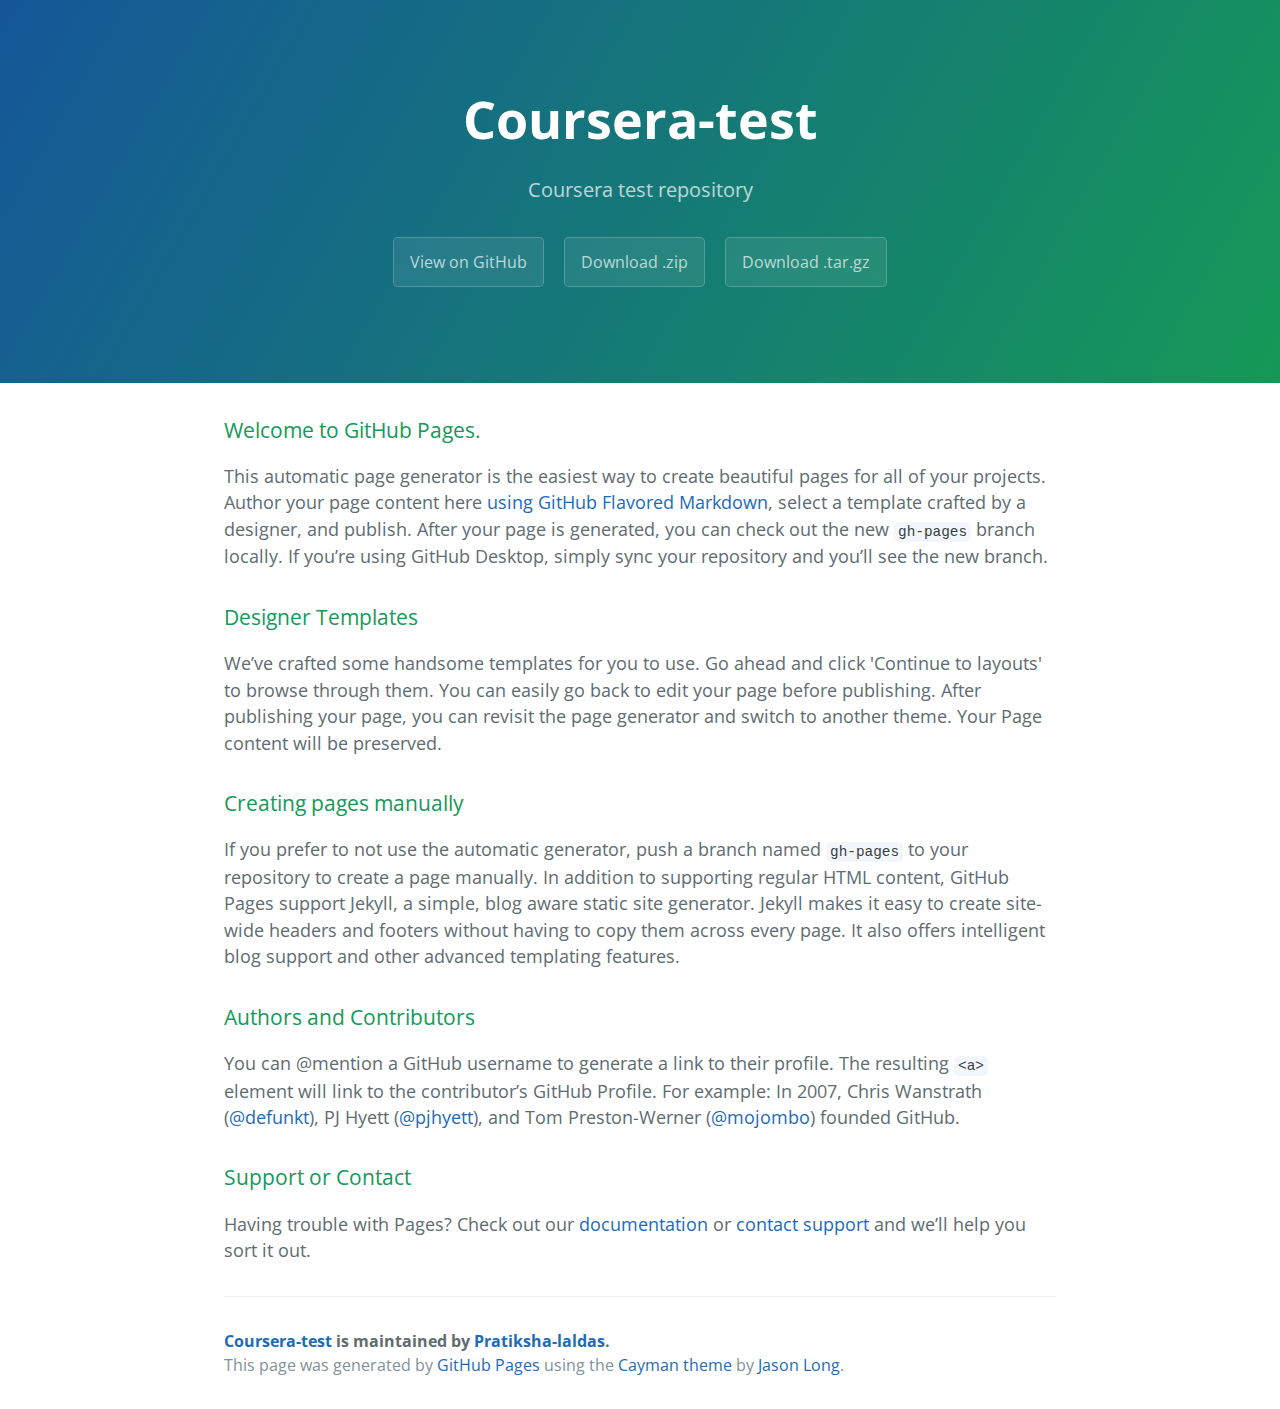
<file: index.html>
<!DOCTYPE html>
<html lang="en-us">
  <head>
    <meta charset="UTF-8">
    <title>Coursera-test by Pratiksha-laldas</title>
    <meta name="viewport" content="width=device-width, initial-scale=1">
    <link rel="stylesheet" type="text/css" href="stylesheets/normalize.css" media="screen">
    <link href='https://fonts.googleapis.com/css?family=Open+Sans:400,700' rel='stylesheet' type='text/css'>
    <link rel="stylesheet" type="text/css" href="stylesheets/stylesheet.css" media="screen">
    <link rel="stylesheet" type="text/css" href="stylesheets/github-light.css" media="screen">
  </head>
  <body>
    <section class="page-header">
      <h1 class="project-name">Coursera-test</h1>
      <h2 class="project-tagline">Coursera test repository</h2>
      <a href="https://github.com/Pratiksha-laldas/Coursera-test" class="btn">View on GitHub</a>
      <a href="https://github.com/Pratiksha-laldas/Coursera-test/zipball/master" class="btn">Download .zip</a>
      <a href="https://github.com/Pratiksha-laldas/Coursera-test/tarball/master" class="btn">Download .tar.gz</a>
    </section>

    <section class="main-content">
      <h3>
<a id="welcome-to-github-pages" class="anchor" href="#welcome-to-github-pages" aria-hidden="true"><span aria-hidden="true" class="octicon octicon-link"></span></a>Welcome to GitHub Pages.</h3>
<p>This automatic page generator is the easiest way to create beautiful pages for all of your projects. Author your page content here <a href="https://guides.github.com/features/mastering-markdown/">using GitHub Flavored Markdown</a>, select a template crafted by a designer, and publish. After your page is generated, you can check out the new <code>gh-pages</code> branch locally. If you’re using GitHub Desktop, simply sync your repository and you’ll see the new branch.</p>
<h3>
<a id="designer-templates" class="anchor" href="#designer-templates" aria-hidden="true"><span aria-hidden="true" class="octicon octicon-link"></span></a>Designer Templates</h3>
<p>We’ve crafted some handsome templates for you to use. Go ahead and click 'Continue to layouts' to browse through them. You can easily go back to edit your page before publishing. After publishing your page, you can revisit the page generator and switch to another theme. Your Page content will be preserved.</p>
<h3>
<a id="creating-pages-manually" class="anchor" href="#creating-pages-manually" aria-hidden="true"><span aria-hidden="true" class="octicon octicon-link"></span></a>Creating pages manually</h3>
<p>If you prefer to not use the automatic generator, push a branch named <code>gh-pages</code> to your repository to create a page manually. In addition to supporting regular HTML content, GitHub Pages support Jekyll, a simple, blog aware static site generator. Jekyll makes it easy to create site-wide headers and footers without having to copy them across every page. It also offers intelligent blog support and other advanced templating features.</p>
<h3>
<a id="authors-and-contributors" class="anchor" href="#authors-and-contributors" aria-hidden="true"><span aria-hidden="true" class="octicon octicon-link"></span></a>Authors and Contributors</h3>
<p>You can @mention a GitHub username to generate a link to their profile. The resulting <code>&lt;a&gt;</code> element will link to the contributor’s GitHub Profile. For example: In 2007, Chris Wanstrath (<a class="user-mention" data-hovercard-type="user" data-hovercard-url="/users/defunkt/hovercard" data-octo-click="hovercard-link-click" data-octo-dimensions="link_type:self" href="https://github.com/defunkt">@defunkt</a>), PJ Hyett (<a class="user-mention" data-hovercard-type="user" data-hovercard-url="/users/pjhyett/hovercard" data-octo-click="hovercard-link-click" data-octo-dimensions="link_type:self" href="https://github.com/pjhyett">@pjhyett</a>), and Tom Preston-Werner (<a class="user-mention" data-hovercard-type="user" data-hovercard-url="/users/mojombo/hovercard" data-octo-click="hovercard-link-click" data-octo-dimensions="link_type:self" href="https://github.com/mojombo">@mojombo</a>) founded GitHub.</p>
<h3>
<a id="support-or-contact" class="anchor" href="#support-or-contact" aria-hidden="true"><span aria-hidden="true" class="octicon octicon-link"></span></a>Support or Contact</h3>
<p>Having trouble with Pages? Check out our <a href="https://help.github.com/pages">documentation</a> or <a href="https://github.com/contact">contact support</a> and we’ll help you sort it out.</p>

      <footer class="site-footer">
        <span class="site-footer-owner"><a href="https://github.com/Pratiksha-laldas/Coursera-test">Coursera-test</a> is maintained by <a href="https://github.com/Pratiksha-laldas">Pratiksha-laldas</a>.</span>

        <span class="site-footer-credits">This page was generated by <a href="https://pages.github.com">GitHub Pages</a> using the <a href="https://github.com/jasonlong/cayman-theme">Cayman theme</a> by <a href="https://twitter.com/jasonlong">Jason Long</a>.</span>
      </footer>

    </section>

  
  </body>
</html>
</file>
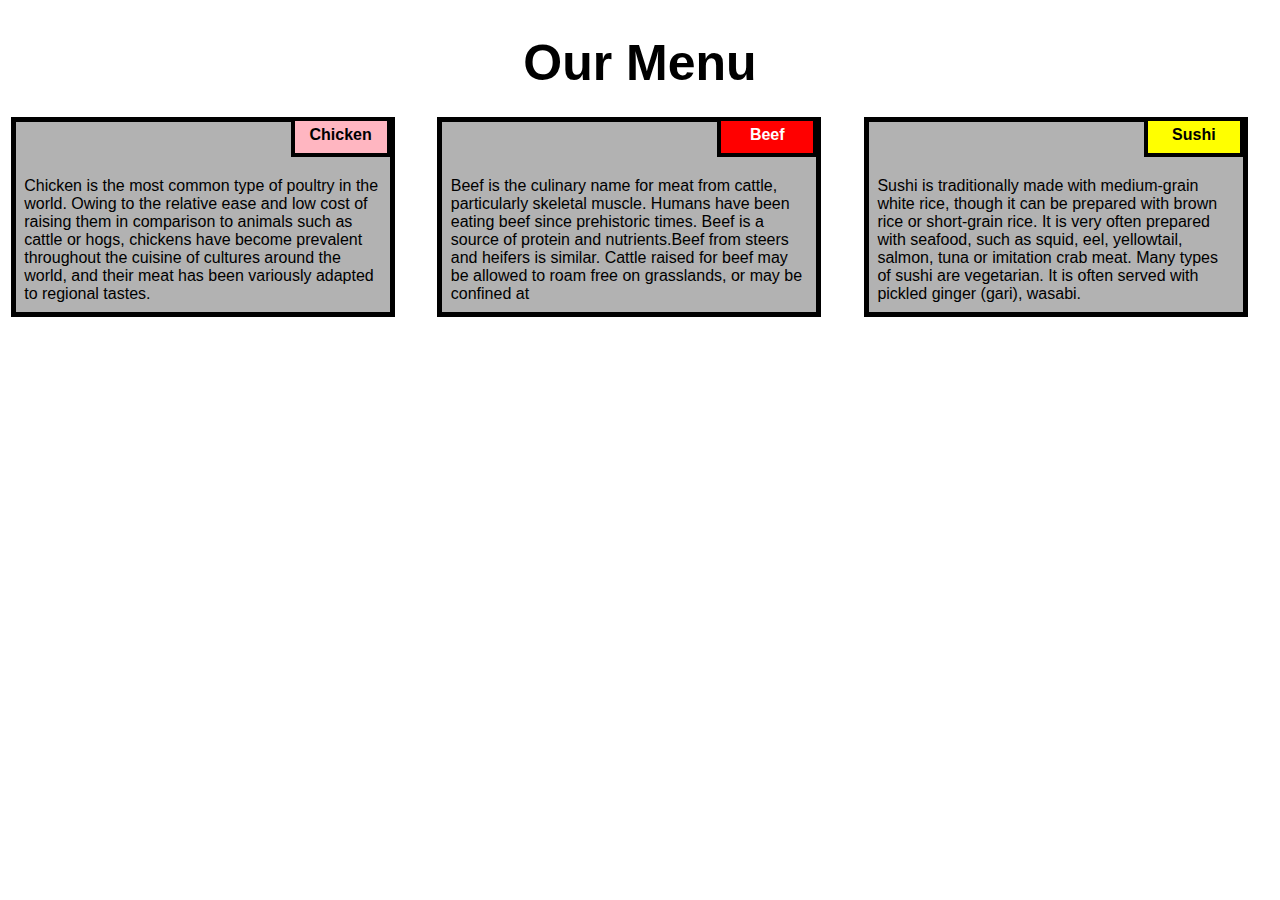
<file: module2-solution/index.html>
<!DOCTYPE html>
<html>
<head>

<title>Responsive Layout</title>
<meta name="viewport" content="width=device-width, initial-scale=1">
<link rel="stylesheet" type="text/css" href="css\stylesheet.css">

</head>
<body>
<h1>Our Menu</h1>



  <div class="col-lg-4 col-md-6 col-sm-12">
    <div class="box">
        <p class="content-name name1">Chicken</p>
        <p class="content">Chicken is the most common type of poultry in the world. Owing to the relative ease and low cost of raising them in comparison to animals such as cattle or hogs, chickens have become prevalent throughout the cuisine of cultures around the world, and their meat has been variously adapted to regional tastes.</p>
    </div>
  </div>

  <div class="col-lg-4 col-md-6 col-sm-12">
    <div class="box">
        <p class="content-name name2">Beef</p>
        <p class="content">Beef is the culinary name for meat from cattle, particularly skeletal muscle. Humans have been eating beef since prehistoric times. Beef is a source of protein and nutrients.Beef from steers and heifers is similar. Cattle raised for beef may be allowed to roam free on grasslands, or may be confined at 
        </p>
    </div>
  </div>

  <div class="col-lg-4 col-md-12 col-sm-12">
    <div class="box">
        <p class="content-name name3">Sushi</p>
        <p class="content">Sushi is traditionally made with medium-grain white rice, though it can be prepared with brown rice or short-grain rice. It is very often prepared with seafood, such as squid, eel, yellowtail, salmon, tuna or imitation crab meat. Many types of sushi are vegetarian. It is often served with pickled ginger (gari), wasabi.
      </p>
    </div>  
  </div>

</body>
</html>
</file>
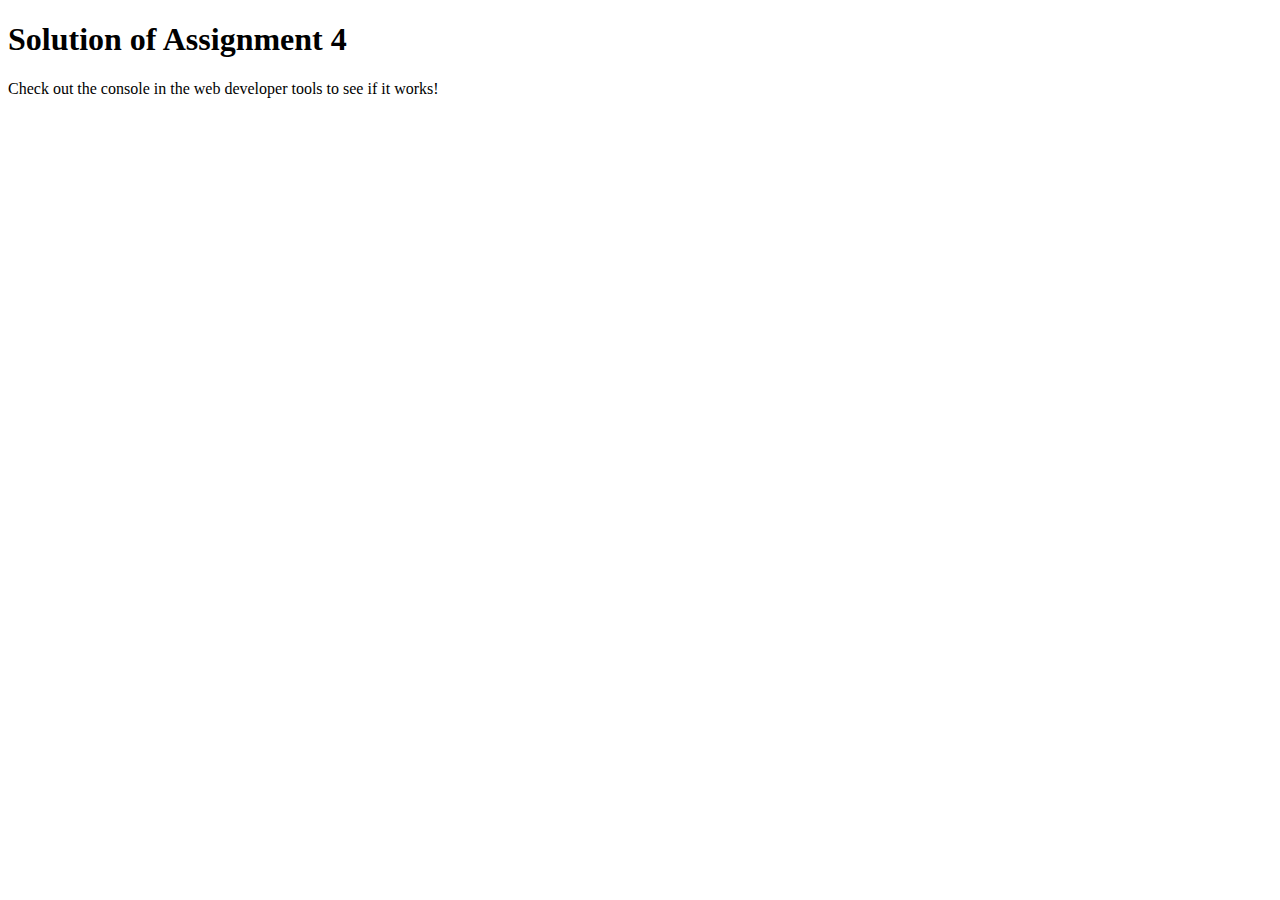
<file: module4-solution/index.html>
<!DOCTYPE html>
<html>

<head>
    <meta charset="utf-8">
    <title>Assignment Solution for Module 4</title>
    <script src="SpeakHello.js"></script>
    <script src="SpeakGoodBye.js"></script>
    <script src="script.js"></script>
</head>

<body>
    <h1>Solution of Assignment 4</h1>
    <p>Check out the console in the web developer tools to see if it works!</p>
</body>

</html>
</file>
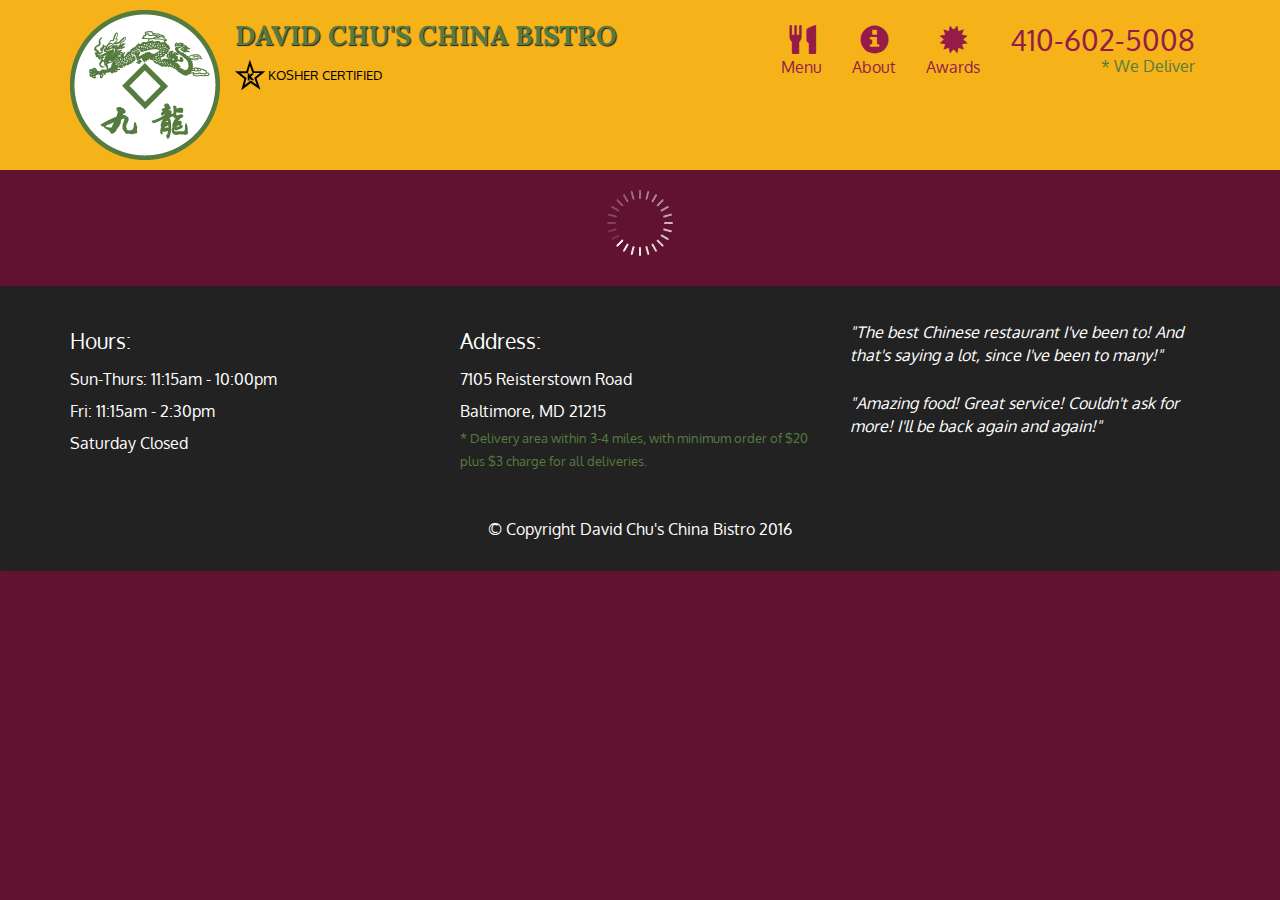
<file: module5-solution/index.html>
<!doctype html>
<html lang="en">
  <head>
    <meta charset="utf-8">
    <meta http-equiv="X-UA-Compatible" content="IE=edge">
    <meta name="viewport" content="width=device-width, initial-scale=1">
    <title>David Chu's China Bistro</title>
    <link rel="stylesheet" href="css/bootstrap.min.css">
    <link rel="stylesheet" href="css/styles.css">
    <link href='https://fonts.googleapis.com/css?family=Oxygen:400,300,700' rel='stylesheet' type='text/css'>
    <link href='https://fonts.googleapis.com/css?family=Lora' rel='stylesheet' type='text/css'>
  </head>
<body>
  <header>
    <nav id="header-nav" class="navbar navbar-default">
      <div class="container">
        <div class="navbar-header">
          <a href="index.html" class="pull-left visible-md visible-lg">
            <div id="logo-img" alt="Logo image"></div>
          </a>

          <div class="navbar-brand">
            <a href="index.html"><h1>David Chu's China Bistro</h1></a>
            <p>
              <img src="images/star-k-logo.png" alt="Kosher certification">
              <span>Kosher Certified</span>
            </p>
          </div>

          <button id="navbarToggle" type="button" class="navbar-toggle collapsed" data-toggle="collapse" data-target="#collapsable-nav" aria-expanded="false">
            <span class="sr-only">Toggle navigation</span>
            <span class="icon-bar"></span>
            <span class="icon-bar"></span>
            <span class="icon-bar"></span>
          </button>
        </div>
        
        <div id="collapsable-nav" class="collapse navbar-collapse">
           <ul id="nav-list" class="nav navbar-nav navbar-right">
            <li id="navHomeButton" class="visible-xs active">
              <a href="index.html">
                <span class="glyphicon glyphicon-home"></span> Home</a>
            </li>
            <li id="navMenuButton">
              <a href="#" onclick="$dc.loadMenuCategories();">
                <span class="glyphicon glyphicon-cutlery"></span><br class="hidden-xs"> Menu</a>
            </li>
            <li>
              <a href="#">
                <span class="glyphicon glyphicon-info-sign"></span><br class="hidden-xs"> About</a>
            </li>
            <li>
              <a href="#">
                <span class="glyphicon glyphicon-certificate"></span><br class="hidden-xs"> Awards</a>
            </li>
            <li id="phone" class="hidden-xs">
              <a href="tel:410-602-5008">
                <span>410-602-5008</span></a><div>* We Deliver</div>
            </li>
          </ul><!-- #nav-list -->
        </div><!-- .collapse .navbar-collapse -->
      </div><!-- .container -->
    </nav><!-- #header-nav -->
  </header>

  <div id="call-btn" class="visible-xs">
    <a class="btn" href="tel:410-602-5008">
    <span class="glyphicon glyphicon-earphone"></span>
    410-602-5008
    </a>
  </div>
  <div id="xs-deliver" class="text-center visible-xs">* We Deliver</div>

  <div id="main-content" class="container"></div>

  <footer class="panel-footer">
    <div class="container">
      <div class="row">
        <section id="hours" class="col-sm-4">
          <span>Hours:</span><br>
          Sun-Thurs: 11:15am - 10:00pm<br>
          Fri: 11:15am - 2:30pm<br>
          Saturday Closed
          <hr class="visible-xs">
        </section>
        <section id="address" class="col-sm-4">
          <span>Address:</span><br>
          7105 Reisterstown Road<br>
          Baltimore, MD 21215
          <p>* Delivery area within 3-4 miles, with minimum order of $20 plus $3 charge for all deliveries.</p>
          <hr class="visible-xs">
        </section>
        <section id="testimonials" class="col-sm-4">
          <p>"The best Chinese restaurant I've been to! And that's saying a lot, since I've been to many!"</p>
          <p>"Amazing food! Great service! Couldn't ask for more! I'll be back again and again!"</p>
        </section>
      </div>
      <div class="text-center">&copy; Copyright David Chu's China Bistro 2016</div>
    </div>
  </footer>

  <!-- jQuery (Bootstrap JS plugins depend on it) -->
  <script src="js/jquery-2.1.4.min.js"></script>
  <script src="js/bootstrap.min.js"></script>
  <script src="js/ajax-utils.js"></script>
  <script src="js/script.js"></script>
</body>
</html>
</file>
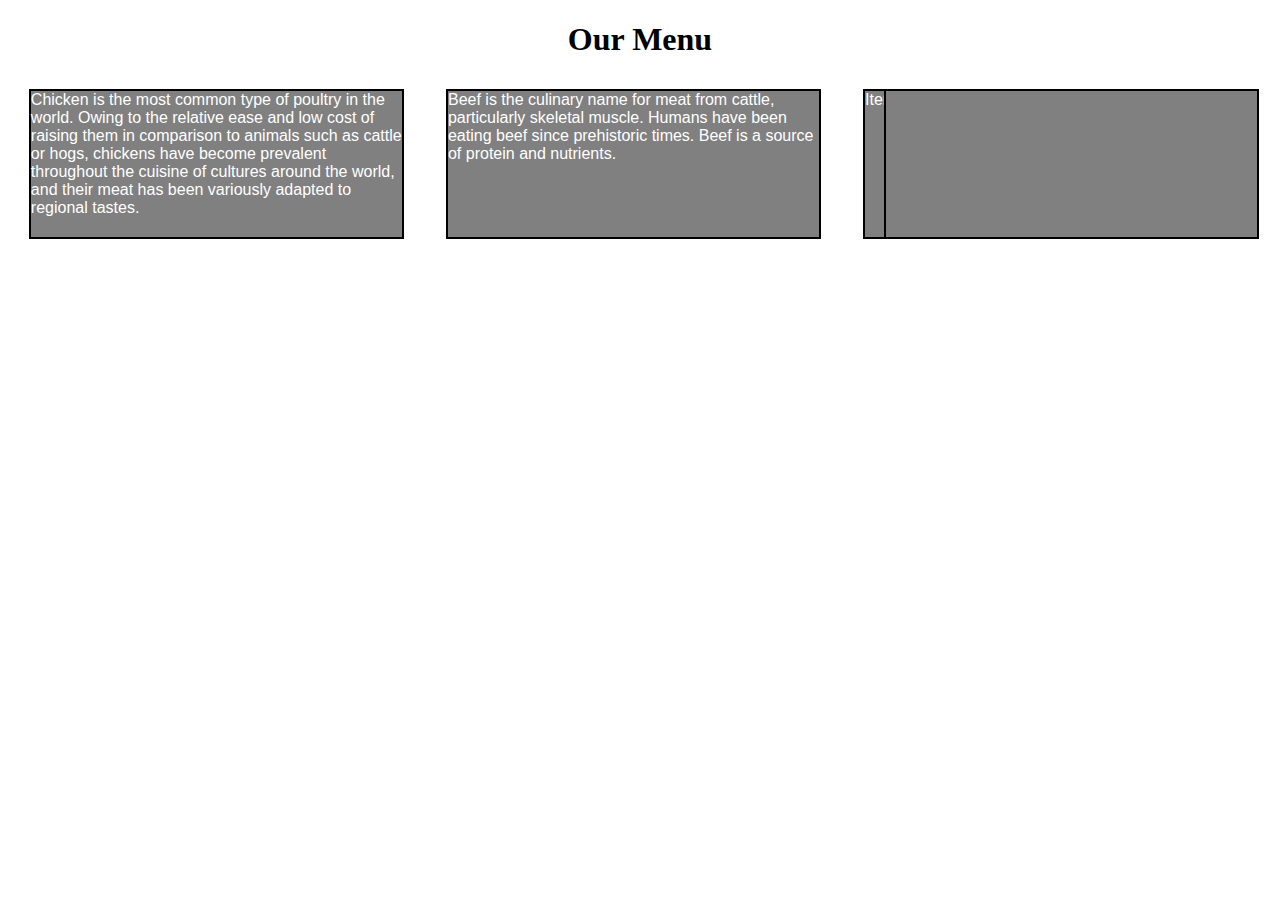
<file: site/index.html>
<!DOCtype html>
<html lang="en">
<head>
	<meta charset="utf-8">
	<meta http-equiv="X-UA-Compatible" content="IE-edge">
	<meta name="viewport" content="width=device-width,initial-scale=1">
	<title>Bootstap starter page</title>
</head>
<style>
	*{box-sizing: border-box;}
	.row{width=100%;}

*{box-sizing:border-box;
}
h1{ margin-bottom:15px;}
p{
border:2px solid black;
background-color:gray;
width:90%;
height:150px;
margin-right:auto;
margin-left:auto;
font-family:Helvetica;
color:white;
}
.box{
	width:60px;
	height:30px;
	border:1px solid black;
}
#p1{
	background-color:blue;
}
.row{
width:100%;
}

@media(min-width:1200px)
{
.col-lg-1,.col-lg-2,.col-lg-3,.col-lg-3,.col-lg-4,.col-lg-5,.col-lg-6,.col-lg-7,.col-lg-8,.col-lg-9,.col-lg-10,.col-lg-11,
.col-lg-12{
float:left;

}
.col-lg-1{
width:8.33%;
}
.col-lg-2{
width:16.66%;
}
.col-lg-3{
width:25%;
}
.col-lg-4{
width:33%;
}
.col-lg-5{
width:41.66%;
}
.col-lg-6{
width:50%;
}
.col-lg-7{
width:58.33%;
}
.col-lg-8{
width:66.66%;
}
.col-lg-9{
width:74.99%;
}
.col-lg-10{
width:83.33%;
}
.col-lg-11{
width:91.66%;
}
.col-lg-12{
width:100%;
}
}

@media(min-width:992px) and (max-width:1199px)
{
.col-lg-1,.col-lg-2,.col-lg-3,.col-lg-3,.col-lg-4,.col-lg-5,.col-lg-6,.col-lg-7,.col-lg-8,.col-lg-9,.col-lg-10,.col-lg-11,
.col-lg-12{
float:left;

}
.col-md-1{
width:8.33%;
}
.col-md-2{
width:16.66%;
}
.col-md-3{
width:25%;
}
.col-md-4{
width:33%;
}
.col-md-5{
width:41.66%;
}
.col-md-6{
width:50%;
}
.col-md-7{
width:58.33%;
}
.col-md-8{
width:66.66%;
}
.col-md-9{
width:74.99%;
}
.col-md-10{
width:83.33%;
}
.col-md-11{
width:91.66%;
}
.col-md-12{
width:100%;
}
}
</style>
<body>
<h1 align="center">Our Menu</h1>
<div class="row">
<div class="col-lg-4 col-md-6" class='box'>
	<p>Chicken is the most common type of poultry in the world. Owing to the relative ease and low cost of raising them in comparison to animals such as cattle or hogs, chickens have become prevalent throughout the cuisine of cultures around the world, and their meat has been variously adapted to regional tastes.</p>

</div>
<div class="col-lg-4 col-md-6">
	<p>Beef is the culinary name for meat from cattle, particularly skeletal muscle. Humans have been eating beef since prehistoric times. Beef is a source of protein and nutrients. </p>
</div>
<div class="col-lg-4 col-md-6" style="position:relative">
	<p>Item 3</p>
	<p style="position:absolute;bottom:0px;right:0px"></p>
</div>


	</body>
</html>
</file>
<file: stylesheets/stylesheet.css>
* {
  box-sizing: border-box; }

body {
  padding: 0;
  margin: 0;
  font-family: "Open Sans", "Helvetica Neue", Helvetica, Arial, sans-serif;
  font-size: 16px;
  line-height: 1.5;
  color: #606c71; }

a {
  color: #1e6bb8;
  text-decoration: none; }
  a:hover {
    text-decoration: underline; }

.btn {
  display: inline-block;
  margin-bottom: 1rem;
  color: rgba(255, 255, 255, 0.7);
  background-color: rgba(255, 255, 255, 0.08);
  border-color: rgba(255, 255, 255, 0.2);
  border-style: solid;
  border-width: 1px;
  border-radius: 0.3rem;
  transition: color 0.2s, background-color 0.2s, border-color 0.2s; }
  .btn + .btn {
    margin-left: 1rem; }

.btn:hover {
  color: rgba(255, 255, 255, 0.8);
  text-decoration: none;
  background-color: rgba(255, 255, 255, 0.2);
  border-color: rgba(255, 255, 255, 0.3); }

@media screen and (min-width: 64em) {
  .btn {
    padding: 0.75rem 1rem; } }

@media screen and (min-width: 42em) and (max-width: 64em) {
  .btn {
    padding: 0.6rem 0.9rem;
    font-size: 0.9rem; } }

@media screen and (max-width: 42em) {
  .btn {
    display: block;
    width: 100%;
    padding: 0.75rem;
    font-size: 0.9rem; }
    .btn + .btn {
      margin-top: 1rem;
      margin-left: 0; } }

.page-header {
  color: #fff;
  text-align: center;
  background-color: #159957;
  background-image: linear-gradient(120deg, #155799, #159957); }

@media screen and (min-width: 64em) {
  .page-header {
    padding: 5rem 6rem; } }

@media screen and (min-width: 42em) and (max-width: 64em) {
  .page-header {
    padding: 3rem 4rem; } }

@media screen and (max-width: 42em) {
  .page-header {
    padding: 2rem 1rem; } }

.project-name {
  margin-top: 0;
  margin-bottom: 0.1rem; }

@media screen and (min-width: 64em) {
  .project-name {
    font-size: 3.25rem; } }

@media screen and (min-width: 42em) and (max-width: 64em) {
  .project-name {
    font-size: 2.25rem; } }

@media screen and (max-width: 42em) {
  .project-name {
    font-size: 1.75rem; } }

.project-tagline {
  margin-bottom: 2rem;
  font-weight: normal;
  opacity: 0.7; }

@media screen and (min-width: 64em) {
  .project-tagline {
    font-size: 1.25rem; } }

@media screen and (min-width: 42em) and (max-width: 64em) {
  .project-tagline {
    font-size: 1.15rem; } }

@media screen and (max-width: 42em) {
  .project-tagline {
    font-size: 1rem; } }

.main-content :first-child {
  margin-top: 0; }
.main-content img {
  max-width: 100%; }
.main-content h1, .main-content h2, .main-content h3, .main-content h4, .main-content h5, .main-content h6 {
  margin-top: 2rem;
  margin-bottom: 1rem;
  font-weight: normal;
  color: #159957; }
.main-content p {
  margin-bottom: 1em; }
.main-content code {
  padding: 2px 4px;
  font-family: Consolas, "Liberation Mono", Menlo, Courier, monospace;
  font-size: 0.9rem;
  color: #383e41;
  background-color: #f3f6fa;
  border-radius: 0.3rem; }
.main-content pre {
  padding: 0.8rem;
  margin-top: 0;
  margin-bottom: 1rem;
  font: 1rem Consolas, "Liberation Mono", Menlo, Courier, monospace;
  color: #567482;
  word-wrap: normal;
  background-color: #f3f6fa;
  border: solid 1px #dce6f0;
  border-radius: 0.3rem; }
  .main-content pre > code {
    padding: 0;
    margin: 0;
    font-size: 0.9rem;
    color: #567482;
    word-break: normal;
    white-space: pre;
    background: transparent;
    border: 0; }
.main-content .highlight {
  margin-bottom: 1rem; }
  .main-content .highlight pre {
    margin-bottom: 0;
    word-break: normal; }
.main-content .highlight pre, .main-content pre {
  padding: 0.8rem;
  overflow: auto;
  font-size: 0.9rem;
  line-height: 1.45;
  border-radius: 0.3rem; }
.main-content pre code, .main-content pre tt {
  display: inline;
  max-width: initial;
  padding: 0;
  margin: 0;
  overflow: initial;
  line-height: inherit;
  word-wrap: normal;
  background-color: transparent;
  border: 0; }
  .main-content pre code:before, .main-content pre code:after, .main-content pre tt:before, .main-content pre tt:after {
    content: normal; }
.main-content ul, .main-content ol {
  margin-top: 0; }
.main-content blockquote {
  padding: 0 1rem;
  margin-left: 0;
  color: #819198;
  border-left: 0.3rem solid #dce6f0; }
  .main-content blockquote > :first-child {
    margin-top: 0; }
  .main-content blockquote > :last-child {
    margin-bottom: 0; }
.main-content table {
  display: block;
  width: 100%;
  overflow: auto;
  word-break: normal;
  word-break: keep-all; }
  .main-content table th {
    font-weight: bold; }
  .main-content table th, .main-content table td {
    padding: 0.5rem 1rem;
    border: 1px solid #e9ebec; }
.main-content dl {
  padding: 0; }
  .main-content dl dt {
    padding: 0;
    margin-top: 1rem;
    font-size: 1rem;
    font-weight: bold; }
  .main-content dl dd {
    padding: 0;
    margin-bottom: 1rem; }
.main-content hr {
  height: 2px;
  padding: 0;
  margin: 1rem 0;
  background-color: #eff0f1;
  border: 0; }

@media screen and (min-width: 64em) {
  .main-content {
    max-width: 64rem;
    padding: 2rem 6rem;
    margin: 0 auto;
    font-size: 1.1rem; } }

@media screen and (min-width: 42em) and (max-width: 64em) {
  .main-content {
    padding: 2rem 4rem;
    font-size: 1.1rem; } }

@media screen and (max-width: 42em) {
  .main-content {
    padding: 2rem 1rem;
    font-size: 1rem; } }

.site-footer {
  padding-top: 2rem;
  margin-top: 2rem;
  border-top: solid 1px #eff0f1; }

.site-footer-owner {
  display: block;
  font-weight: bold; }

.site-footer-credits {
  color: #819198; }

@media screen and (min-width: 64em) {
  .site-footer {
    font-size: 1rem; } }

@media screen and (min-width: 42em) and (max-width: 64em) {
  .site-footer {
    font-size: 1rem; } }

@media screen and (max-width: 42em) {
  .site-footer {
    font-size: 0.9rem; } }
</file>
<file: stylesheets/github-light.css>
/*!
 * GitHub Light v0.4.1
 * Copyright (c) 2012 - 2017 GitHub, Inc.
 * Licensed under MIT (https://github.com/primer/github-syntax-theme-generator/blob/master/LICENSE)
 */

.pl-c /* comment, punctuation.definition.comment, string.comment */ {
  color: #6a737d;
}

.pl-c1 /* constant, entity.name.constant, variable.other.constant, variable.language, support, meta.property-name, support.constant, support.variable, meta.module-reference, markup.raw, meta.diff.header, meta.output */,
.pl-s .pl-v /* string variable */ {
  color: #005cc5;
}

.pl-e /* entity */,
.pl-en /* entity.name */ {
  color: #6f42c1;
}

.pl-smi /* variable.parameter.function, storage.modifier.package, storage.modifier.import, storage.type.java, variable.other */,
.pl-s .pl-s1 /* string source */ {
  color: #24292e;
}

.pl-ent /* entity.name.tag, markup.quote */ {
  color: #22863a;
}

.pl-k /* keyword, storage, storage.type */ {
  color: #d73a49;
}

.pl-s /* string */,
.pl-pds /* punctuation.definition.string, source.regexp, string.regexp.character-class */,
.pl-s .pl-pse .pl-s1 /* string punctuation.section.embedded source */,
.pl-sr /* string.regexp */,
.pl-sr .pl-cce /* string.regexp constant.character.escape */,
.pl-sr .pl-sre /* string.regexp source.ruby.embedded */,
.pl-sr .pl-sra /* string.regexp string.regexp.arbitrary-repitition */ {
  color: #032f62;
}

.pl-v /* variable */,
.pl-smw /* sublimelinter.mark.warning */ {
  color: #e36209;
}

.pl-bu /* invalid.broken, invalid.deprecated, invalid.unimplemented, message.error, brackethighlighter.unmatched, sublimelinter.mark.error */ {
  color: #b31d28;
}

.pl-ii /* invalid.illegal */ {
  color: #fafbfc;
  background-color: #b31d28;
}

.pl-c2 /* carriage-return */ {
  color: #fafbfc;
  background-color: #d73a49;
}

.pl-c2::before /* carriage-return */ {
  content: "^M";
}

.pl-sr .pl-cce /* string.regexp constant.character.escape */ {
  font-weight: bold;
  color: #22863a;
}

.pl-ml /* markup.list */ {
  color: #735c0f;
}

.pl-mh /* markup.heading */,
.pl-mh .pl-en /* markup.heading entity.name */,
.pl-ms /* meta.separator */ {
  font-weight: bold;
  color: #005cc5;
}

.pl-mi /* markup.italic */ {
  font-style: italic;
  color: #24292e;
}

.pl-mb /* markup.bold */ {
  font-weight: bold;
  color: #24292e;
}

.pl-md /* markup.deleted, meta.diff.header.from-file, punctuation.definition.deleted */ {
  color: #b31d28;
  background-color: #ffeef0;
}

.pl-mi1 /* markup.inserted, meta.diff.header.to-file, punctuation.definition.inserted */ {
  color: #22863a;
  background-color: #f0fff4;
}

.pl-mc /* markup.changed, punctuation.definition.changed */ {
  color: #e36209;
  background-color: #ffebda;
}

.pl-mi2 /* markup.ignored, markup.untracked */ {
  color: #f6f8fa;
  background-color: #005cc5;
}

.pl-mdr /* meta.diff.range */ {
  font-weight: bold;
  color: #6f42c1;
}

.pl-ba /* brackethighlighter.tag, brackethighlighter.curly, brackethighlighter.round, brackethighlighter.square, brackethighlighter.angle, brackethighlighter.quote */ {
  color: #586069;
}

.pl-sg /* sublimelinter.gutter-mark */ {
  color: #959da5;
}

.pl-corl /* constant.other.reference.link, string.other.link */ {
  text-decoration: underline;
  color: #032f62;
}
</file>
<file: module5-solution/css/styles.css>
body {
  font-size: 16px;
  color: #fff;
  background-color: #61122f;
  font-family: 'Oxygen', sans-serif;
}

/** HEADER **/
#header-nav {
  background-color: #f6b319;
  border-radius: 0;
  border: 0;
}

#logo-img {
  background: url('../images/restaurant-logo_large.png') no-repeat;
  width: 150px;
  height: 150px;
  margin: 10px 15px 10px 0;
}

.navbar-brand {
  padding-top: 25px;
}
.navbar-brand h1 { /* Restaurant name */
  font-family: 'Lora', serif;
  color: #557c3e;
  font-size: 1.5em;
  text-transform: uppercase;
  font-weight: bold;
  text-shadow: 1px 1px 1px #222;
  margin-top: 0;
  margin-bottom: 0;
  line-height: .75;
}
.navbar-brand a:hover, .navbar-brand a:focus {
  text-decoration: none;
}
.navbar-brand p { /* Kosher cert */
  color: #000;
  text-transform: uppercase;
  font-size: .7em;
  margin-top: 15px;
}
.navbar-brand p span { /* Star-K */
  vertical-align: middle;
}

#nav-list {
  margin-top: 10px;
}
#nav-list a {
  color: #951C49;
  text-align: center;
}
#nav-list a:hover {
  background: #E7E7E7;
}
#nav-list a span {
  font-size: 1.8em;
}

#phone {
  margin-top: 5px;
}
#phone a { /* Phone number */
  text-align: right;
  padding-bottom: 0;
}
#phone div { /* We Deliver */
  color: #557c3e;
  text-align: right;
  padding-right: 15px;
}

.navbar-header button.navbar-toggle, .navbar-header .icon-bar {
  border: 1px solid #61122f;
}
.navbar-header button.navbar-toggle {
  clear: both;
  margin-top: -30px;
}
/* END HEADER */

/* FOOTER */
.panel-footer {
  margin-top: 30px;
  padding-top: 35px;
  padding-bottom: 30px;
  background-color: #222;
  border-top: 0;
}
.panel-footer div.row {
  margin-bottom: 35px;
}
#hours, #address {
  line-height: 2;
}
#hours > span, #address > span {
  font-size: 1.3em;
}
#address p {
  color: #557c3e;
  font-size: .8em;
  line-height: 1.8;
}
#testimonials {
  font-style: italic;
}
#testimonials p:nth-child(2) {
  margin-top: 25px;
}
/* END FOOTER */



/* HOME PAGE */
.container .jumbotron {
  box-shadow: 0 0 50px #3F0C1F;
  border: 2px solid #3F0C1F;
}

#menu-tile, #specials-tile, #map-tile {
  height: 250px;
  width: 100%;
  margin-bottom: 15px;
  position: relative;
  border: 2px solid #3F0C1F;
  overflow: hidden;
}
#menu-tile:hover, #specials-tile:hover, #map-tile:hover {
  box-shadow: 0 1px 5px 1px #cccccc;
}
#menu-tile {
  background: url('../images/menu-tile.jpg') no-repeat;
  background-position: center;
}
#specials-tile {
  background: url('../images/specials-tile.jpg') no-repeat;
  background-position: center;
}
#menu-tile span, #specials-tile span, #map-tile span {
  position: absolute;
  bottom: 0;
  right: 0;
  width: 100%;
  text-align: center;
  font-size: 1.6em;
  text-transform: uppercase;
  background-color: #000;
  color: #fff;
  opacity: .8;
}
/* END HOME PAGE */

/* MENU CATEGORIES PAGE */
.category-tile { 
  position: relative;
  border: 2px solid #3F0C1F;
  overflow: hidden;
  width: 200px;
  height: 200px;
  margin: 0 auto 15px;
}
.category-tile span {
  position: absolute;
  bottom: 0;
  right: 0;
  width: 100%;
  text-align: center;
  font-size: 1.2em;
  text-transform: uppercase;
  background-color: #000;
  color: #fff;
  opacity: .8;
}
.category-tile:hover {
  box-shadow: 0 1px 5px 1px #cccccc;
}

#menu-categories-title + div {
  margin-bottom: 50px;
}
/* END MENU CATEGORIES PAGE */

/* SINGLE CATEGORY PAGE */
.menu-item-tile {
  margin-bottom: 25px;
}
.menu-item-tile hr {
  width: 80%;
}
.menu-item-tile .menu-item-price {
  font-size: 1.1em;
  text-align: right;
  margin-top: -15px;
  margin-right: -15px;
}
.menu-item-tile .menu-item-price span {
  font-size: .6em;
}
.menu-item-photo {
  position: relative;
  border: 2px solid #3F0C1F; 
  overflow: hidden;
  padding: 0;
  margin-right: -15px;
  margin-left: auto;
  margin-bottom: 20px;
  max-width: 250px;
}
.menu-item-photo div {
  position: absolute;
  bottom: 0;
  right: 0;
  width: 80px;
  background-color: #557c3e;
  text-align: center;
}
.menu-item-description {
  padding-right: 30px;
}
h3.menu-item-title {
  margin: 0 0 10px;
}
.menu-item-details {
  font-size: .9em;
  font-style: italic;
}
/* END SINGLE CATEGORY PAGE */


/********** Large devices only **********/
@media (min-width: 1200px) {
  .container .jumbotron {
    background: url('../images/jumbotron_1200.jpg') no-repeat;
    height: 675px;
  }
}

/********** Medium devices only **********/
@media (min-width: 992px) and (max-width: 1199px) {
  /* Header */
  #logo-img {
    background: url('../images/restaurant-logo_medium.png') no-repeat;
    width: 100px;
    height: 100px;
    margin: 5px 5px 5px 0;
  }
  /* End Header */

  /* Home Page */
  .container .jumbotron {
    background: url('../images/jumbotron_992.jpg') no-repeat;
    height: 558px;
  }
  /* End Home Page */
}

/********** Small devices only **********/
@media (min-width: 768px) and (max-width: 991px) {
  /* Home Page */
  .container .jumbotron {
    background: url('../images/jumbotron_768.jpg') no-repeat;
    height: 432px;
  }
  /* End Home Page */
}

/********** Extra small devices only **********/
@media (max-width: 767px) {
  /* Header */
  .navbar-brand {
    padding-top: 10px;
    height: 80px;
  }
  .navbar-brand h1 { /* Restaurant name */
    padding-top: 10px;
    font-size: 5vw; /* 1vw = 1% of viewport width */
  }
  .navbar-brand p { /* Kosher cert */
    font-size: .6em;
    margin-top: 12px;
  }
  .navbar-brand p img { /* Star-K */
    height: 20px;
  }

  #collapsable-nav a { /* Collapsed nav menu text */
    font-size: 1.2em;
  }
  #collapsable-nav a span { /* Collapsed nav menu glyph */
    font-size: 1em;
    margin-right: 5px;
  }

  #call-btn > a {
    font-size: 1.5em;
    display: block;
    margin: 0 20px;
    padding: 10px;
    border: 2px solid #fff;
    background-color: #f6b319;
    color: #951c49;
  }
  #xs-deliver {
    margin-top: 5px;
    font-size: .7em;
    letter-spacing: .1em;
    text-transform: uppercase;
  }
  /* End Header */

  /* Footer */
  .panel-footer section {
    margin-bottom: 30px;
    text-align: center;
  }
  .panel-footer section:nth-child(3) {
    margin-bottom: 0; /* margin already exists on the whole row */
  }
  .panel-footer section hr {
    width: 50%;
  }
  /* End Footer */

  /* Home Page */
  .container .jumbotron {
    margin-top: 30px;
    padding: 0;
  }
  #menu-tile, #specials-tile {
    width: 360px;
    margin: 0 auto 15px;
  }

  .menu-item-photo {
    margin-right: auto;
  }
  .menu-item-tile .menu-item-price {
    text-align: center;
  }
  .menu-item-description {
    text-align: center;;
  }
}


/********** Super extra small devices Only :-) (e.g., iPhone 4) **********/
@media (max-width: 479px) {
  /* Header */
  .navbar-brand h1 { /* Restaurant name */
    padding-top: 5px;
    font-size: 6vw;
  }
  /* End Header */
  
  /* Home page */
  #menu-tile, #specials-tile {
    width: 280px;
    margin: 0 auto 15px;
  }

  .col-xxs-12 {
    position: relative;
    min-height: 1px;
    padding-right: 15px;
    padding-left: 15px;
    float: left;
    width: 100%;
  }
}
</file>
